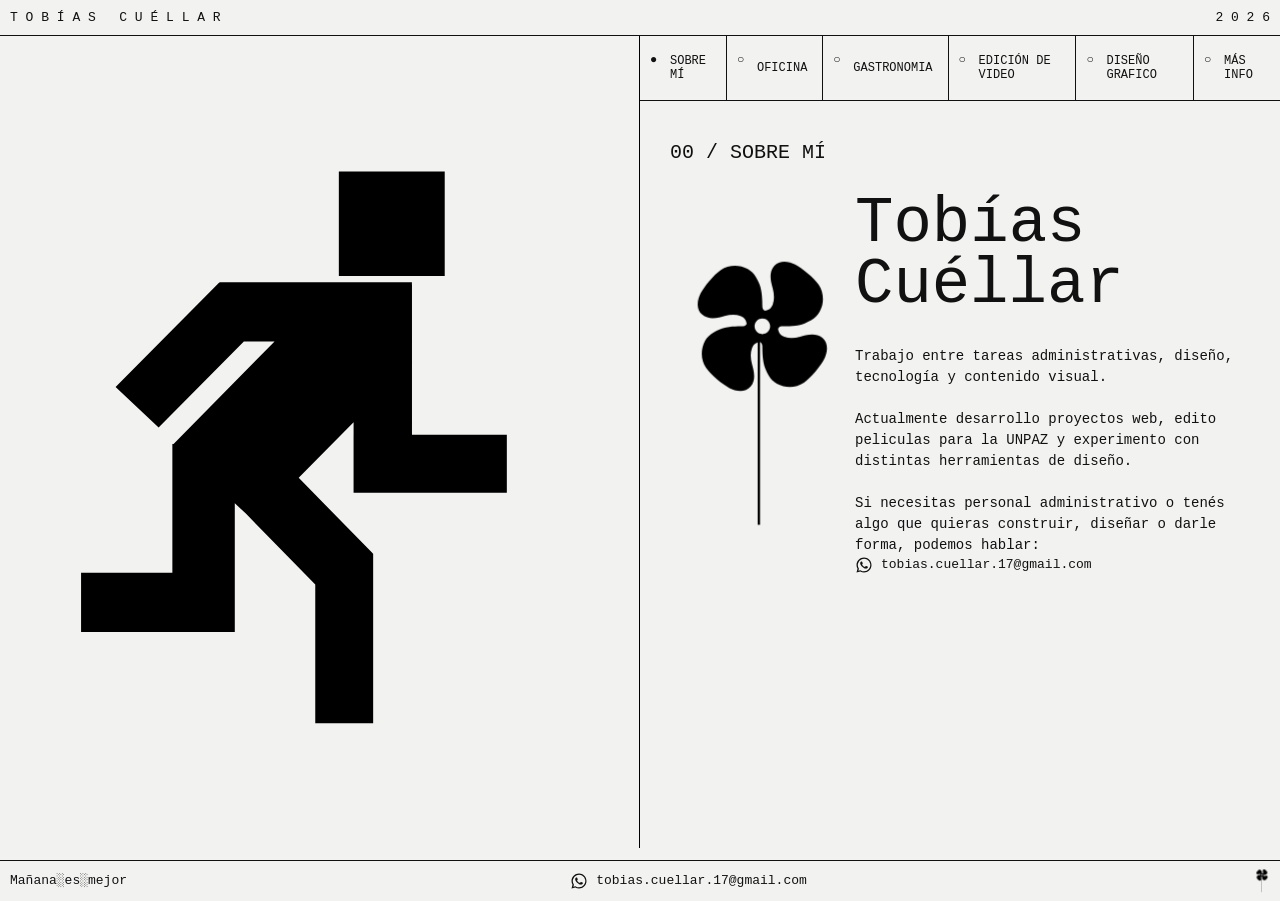
<file: index.html>
<!DOCTYPE html>
<html lang="es">

<head>
    <meta charset="UTF-8">
    <meta name="viewport" content="width=device-width, initial-scale=1.0">

    <title>Tobías — Portfolio</title>

    <link rel="stylesheet" href="style.css">
    <link rel="icon" type="image/png" href="favicon.png">
</head>

<body>

    <header class="header">

        <div class="header-left">
            T O B Í A S &nbsp; C U É L L A R
            </div>

            <div class="header-center">

                <span>"P l e a s e&nbsp;&nbsp;H o l d"</span>

                <span>&nbsp;"Mañana&nbsp;&nbsp;Es&nbsp;&nbsp;Mejor"</span>

            </div>

        <div class="header-right">
            2 0 2 6
        </div>

    </header>


    <main class="page">

        <section class="visual">
            <div class="character-container">
                <svg class="Character" viewBox="0 0 228 285">
                
                    <g id="cuerpo">
                    <path d="display:inline;opacity:1;stroke-width:0.285278" d="m 76.058001,79.867724 v 0.19378 l -0.203605,-0.19171 -39.483377,39.777926 16.346289,15.39234 32.399055,-32.64142 h 11.668021 l -38.848461,38.95525 h 0.01207 v 48.92466 H 23.257091 v 22.52989 h 49.002693 v -0.032 h 9.411828 v -48.8999 l 4.100525,3.83801 26.475903,26.99628 v 52.79678 h 21.99969 v -64.46015 h -0.16434 l 0.0791,-0.0703 -28.20551,-28.76051 20.85609,-21.16409 v 4.77491 h -0.0114 v 22.09012 h 58.24244 V 137.82747 H 148.9967 V 80.933274 h -0.0227 v -1.06557 z"/>
                    </g>
                    <g id="Trago">
                        <path d="m 211.94709,112.96432 -4.62091,0.0341 -8.71626,8.77208 -23.20117,0.032 15.93649,16.08067 v 26.08316 h -6.03891 v 4.6669 h 16.47032 v -4.6669 h -6.14175 v -25.81496 l 16.07602,-16.399 -8.45994,0.0119 z"/>
                    </g>
                    <g id="Cuerpo2">
                        <path d="m 76.010171,79.495564 v 0.19378 l -0.203605,-0.19171 -39.483377,39.777926 16.346289,15.39234 32.399055,-32.64142 h 11.668021 l -38.387836,38.95525 h -0.448552 v 48.92466 H 23.209261 v 22.52989 h 49.002693 v -0.032 h 9.411828 v -48.8999 l 4.100525,3.83801 26.475903,26.99628 v 52.79678 H 134.1999 V 182.6753 h -0.16434 l 0.0791,-0.0703 -28.20551,-28.76051 20.85609,-21.16409 v 4.77491 h -0.0114 v 22.09012 h 58.24244 V 137.45531 H 148.94887 V 80.561114 h -0.0227 v -1.06557 z"/>
                    </g>
                    <g id="Speaker">
                    <path d="m 185.35774,14.925192 -33.86668,22.121654 v 39.813087 l 33.86668,22.297871 z m -64.24726,22.110286 v 39.709734 h 28.15953 V 37.035478 Z">
                    </g>
                    <g id="Camera">
                        <path
                            d="m 180.1762,47.381573 v 1.495986 l -11.25598,5.18788 v -4.105951 c 2.74019,-3.018249 4.42165,-7.08638 4.42165,-11.555505 0,-9.293675 -7.27046,-16.852439 -16.20598,-16.852439 -4.87589,0 -9.25417,2.250435 -12.22783,5.803193 -2.97561,-3.552758 -7.35374,-5.803193 -12.22963,-5.803193 -8.93741,0 -16.20785,7.558764 -16.20785,16.850618 0,4.021193 1.36296,7.714909 3.63245,10.614681 h -3.63245 v 4.755141 h 5.39908 v 22.710162 h 47.05056 V 65.716937 l 11.25584,5.18788 v 1.495985 h 2.86513 V 47.381573 Z m -47.49777,-1.332247 c -4.0561,0 -7.35736,-3.430333 -7.35736,-7.64914 0,-4.218805 3.30126,-7.647164 7.35736,-7.647164 4.05599,0 7.35549,3.430332 7.35549,7.648987 0,4.218805 -3.2995,7.647317 -7.35549,7.647317 z m 24.45746,0 c -4.05613,0 -7.35735,-3.430333 -7.35735,-7.64914 0,-4.218805 3.29947,-7.649139 7.35735,-7.649139 4.056,0 7.35722,3.430334 7.35722,7.649139 0,4.218807 -3.30138,7.64914 -7.35722,7.64914 z"
                        />
                    
                        <rect
                            width="1.011163"
                            height="16.023045"
                            x="168.93257"
                            y="51.775162"
                            fill="#f2f2f0"
                        />
                    </g>
                    <g id="Cabesa">
                        <path style="display:inline;opacity:1;stroke-width:0.285278" d="m 121.15809,37.407783 v 39.709721 h 40.2378 V 37.407783 Z"/>
                    </g>
                    <g id="cabeza">
                        <path d="display:inline;stroke-width:0.285278" d="m 121.44129,37.472929 v 39.70972 h 40.2378 v -39.70972 z">
                    </g>
                    <g id="Boina">
                            <path
                                d="m 84.803928,108.5741 -18.942361,-1.1e-4 4.801857,-7.81071 -17.310506,-0.47814 4.485579,8.28892 -19.418963,3.3e-4 -2.3e-5,13.91528 46.384767,7e-5 z"
                                fill="black"
                                transform="rotate(-43.718109)"
                            />
                    </g>
                    <g id="Pallete">
                    
                            <path
                                d="m 205.15593,152.36953 -15.8206,-3.51937 5.39777,-5.49171 -15.89042,-11.60837 16.26974,-16.55289 31.71101,15.12774 -1.31095,1.33376 c 0,0 -9.97252,10.14608 -14.95877,15.21912 -1.79926,1.83059 -5.39778,5.49172 -5.39778,5.49172 z"
                                fill="black"
                            />
                    
                            <path
                                d="m 195.90974,145.49565 7.95716,1.18937 -1.57363,2.69787 -7.81318,-1.40189 z"
                                fill="#f2f2f0"
                            />
                    
                            <ellipse
                                cx="195.93228"
                                cy="124.45084"
                                rx="5.9891968"
                                ry="2.1778898"
                                fill="#f2f2f0"
                            />
                    
                            <ellipse
                                cx="202.15482"
                                cy="138.37376"
                                rx="6.066978"
                                ry="2.1001079"
                                fill="#f2f2f0"
                            />
                    
                            <ellipse
                                cx="210.39969"
                                cy="130.36224"
                                rx="6.066978"
                                ry="2.4112351"
                                fill="#f2f2f0"
                            />
                    
                            <ellipse
                                cx="194.09506"
                                cy="126.50004"
                                rx="2.2550008"
                                ry="0.88000029"
                                fill="white"
                            />
                    
                            <ellipse
                                cx="207.0822"
                                cy="132.10774"
                                rx="2.750001"
                                ry="1.1000004"
                                fill="white"
                            />
                    
                            <ellipse
                                cx="197.96487"
                                cy="140.16217"
                                rx="2.6950011"
                                ry="1.1000004"
                                fill="white"
                            />
                    
                    </g>
                    <g id="brush">
                    
                            <path
                                d="m -65.598366,107.80498 h 2.489017 v 8.71156 h -2.489017 z"
                                fill="#f2f2f0"
                                transform="rotate(-45)"
                            />
                    
                            <path
                                d="m -67.436615,102.81891 h 3.833127 v 32.78204 h -3.833127 z"
                                transform="rotate(-45)"
                            />
                    
                            <path
                            fill="black"
                            transform="rotate(-45)"
                            d="m -59.401846,94.143806 a 5.7496891,7.1089735 0 0 1 -5.749689,7.108974 5.7496891,7.1089735 0 0 1 -5.749689,-7.108974 5.7496891,7.1089735 0 0 1 5.749689,-7.108973 5.7496891,7.1089735 0 0 1 5.749689,7.108973 z"
                            />
                    
                    
                            <path
                                d="m -61.714475,107.27457 a 3.8937857,2.5737853 0 0 1 -3.893786,2.57378 3.8937857,2.5737853 0 0 1 -3.893786,-2.57378 3.8937857,2.5737853 0 0 1 3.893786,-2.57379 3.8937857,2.5737853 0 0 1 3.893786,2.57379 z"
                            />
                    
                            <path
                                d="m 14.363608,110.85723 c 0,0 -0.621351,-2.64747 0.652379,-4.49443 0.506601,-0.73459 1.537729,-2.19131 1.537729,-2.19131 l 2.136021,-3.91308 c 0,0 0.810912,2.44837 1.204939,3.67626 0.636921,1.98481 1.49964,2.0413 2.57477,2.63448 2.080559,1.14791 3.63625,4.21973 3.63625,4.21973"
                                fill="black"
                            />
                    
                    </g>
                    <g id="corbata"
                    ><path id="rect2" style="fill:#f2f2f0" d="m 121.90868,93.707123 -3.39571,11.390537 -29.656545,22.69368 -0.01549,-0.0139 -0.0083,0.0367 -0.0047,0.005 0.0028,0.003 -1.013228,6.63636 -1.187528,5.3883 5.235342,-1.65984 6.109625,-0.97476 0.06715,0.0641 0.131261,-0.12713 0.05426,-0.0171 -0.0186,-0.0171 24.666603,-27.69539 11.77429,-2.48903 -5.81761,-7.083411 z" />
                    </g>
                    <g id="maletin" 
                    style="fill:#000000" transform="matrix(0.81190311,0,0,0.81190311,36.359561,26.421974)">
                        <path id="rect8" style="fill:#000000;stroke-width:0.264583" d="m 172.42312,168.54067 v 7.55717 h -16.54835 v 44.18026 h 63.15896 V 176.09784 H 204.0026 v -7.55717 z"/><rect style="fill:#f2f2f0;stroke-width:0.0440973" id="rect8-5-5" width="15.789702" height="4.9088945" x="179.93582" y="172.35031"/>
                    </g>
                    <g id="Papel">
                        <path id="rect7" style="stroke-width:0.233105" transform="matrix(0.72238871,-0.6914872,0.7248933,0.68886116,0,0)" d="m -94.41423,101.40535 h 28.419641 v 40.80796 H -94.41423 Z" inkscape:label="papel"/>
                        <path id="rect7-8" style="fill:#f2f2f0;stroke-width:0.210591" transform="matrix(0.72238871,-0.6914872,0.7248933,0.68886116,0,0)" d="M -92.959938,103.35066 H -67.2852 v 36.86653 h -25.674738 z" inkscape:label="papel"/>
                    </g>
                    <g id="masinfo">
                        <path id="text8" style="font-size:50.8px;font-family:Gadugi;-inkscape-font-specification:Gadugi;writing-mode:lr-tb;direction:ltr;fill:#f2f2f0;stroke-width:0.264583" d="M 127.78338 -70.706695 L 136.44889 -62.409592 L 128.15179 -53.744086 L 131.03332 -50.985056 L 139.33042 -59.650563 L 147.99593 -51.35346 L 150.73423 -54.213346 L 142.06872 -62.510449 L 150.38656 -71.197604 L 147.50502 -73.956634 L 139.18719 -65.269478 L 130.52168 -73.566581 L 127.78338 -70.706695 z M 162.3636 -16.563842 C 161.88404 -16.084285 161.64417 -15.497516 161.64417 -14.802984 C 161.64417 -14.108453 161.89264 -13.512999 162.38873 -13.016905 C 162.88483 -12.520811 163.48009 -12.272804 164.17462 -12.272804 C 164.86915 -12.272804 165.45592 -12.521088 165.93548 -13.017182 C 166.43157 -13.513276 166.67958 -14.108533 166.67958 -14.803064 C 166.67958 -15.497595 166.43165 -16.084744 165.93556 -16.564301 C 165.456 -17.060395 164.86907 -17.308211 164.17454 -17.308211 C 163.46347 -17.308211 162.85969 -17.059936 162.3636 -16.563842 z M 158.29561 -2.6484937 L 158.64285 -1.7558238 C 159.30431 -2.0038707 159.86655 -2.1276149 160.32957 -2.1276149 C 160.75952 -2.1276149 161.09874 -2.0203863 161.34679 -1.8054124 C 161.59484 -1.6069749 161.7763 -1.2429955 161.89206 -0.71382889 C 162.04089 0.013775268 162.11554 1.6093749 162.11554 4.0733071 L 162.11567 12.829806 C 162.11567 14.235405 161.99978 15.186261 161.76827 15.682355 C 161.55329 16.178449 161.25583 16.533545 160.87549 16.748519 C 160.49516 16.963493 159.7507 17.071132 158.64276 17.071132 L 158.64278 17.964033 L 169.68106 17.964426 L 169.68103 17.070794 C 168.60616 17.070794 167.86178 16.955331 167.44837 16.72382 C 167.05149 16.49231 166.74562 16.145013 166.53064 15.681992 C 166.33221 15.202435 166.23331 14.251692 166.23331 12.829557 L 166.23301 -5.426854 L 165.14165 -5.4265428 L 158.29561 -2.6484937 z " transform="rotate(46.244189)"/>
                    </g>
                </svg>
            </div>

        </section>

        <section class="content">
            <!-- BOTONES -->
            <nav class="works-nav">

                <button class="activo" data-character="Cabesa,cabeza,Cuerpo2,Cuerpo">
                    SOBRE MÍ
                </button>
            
                <button data-character="corbata,maletin,Papel,Cabesa,cabeza,Cuerpo2,Cuerpo">
                    OFICINA
                </button>
            
                <button class="FuckingMolesto" data-character="Cabesa,cabeza,Cuerpo2,Cuerpo,Trago">
                    GASTRONOMIA
                </button>
            
                <button class="Grande" data-character="Camera,Cuerpo2,Cuerpo">
                    EDICIÓN DE VIDEO
                </button>
            
                <button class="Grande" data-character="Boina,Pallete,brush,Cabesa,cabeza,Cuerpo2,Cuerpo">
                    DISEÑO GRAFICO
                </button>
            
                <button data-character="masinfo,Cabesa,cabeza,Cuerpo2,Cuerpo">
                    MÁS INFO
                </button>
            
            </nav>


            <!-- CONTENIDO -->

            <div class="works-content">

                <!-- SOBRE MÏ-->
                <article class="work activo">

                    <div class="work-number">
                        00 / SOBRE MÍ
                    </div>
                
                    <div class="about-layout">
                
                        <svg class="pinwheel" viewBox="157 5 35 65">
                
                            <g id="pinwheel">
                
                                <path
                                    id="wings"
                                    d="M188.0538,27.5479c-1.5898-1.3402-3.6892-.5929-4.8749-.2964-1.1859.2964-2.3282.4006-3.4257,0-.9996-.3649-1.2767-1.1016-1.353-1.7288.2657-.4835.683-.5226,1.0252-.5226.8304,0,3.1927,0,4.7365-.6464,2.1429-.8971,3.1808-1.7857,3.7947-3.8763.3719-1.5364.1352-3.1523-.7469-4.4683-1.0566-1.5759-3.7246-3.7003-5.1143-4.4116-1.2529-.6412-3.3534-1.0675-4.5474.349-1.3402,1.5897-.5929,3.689-.2964,4.8749.2964,1.1857.4006,2.3282,0,3.4255-.3651.9997-1.1017,1.2767-1.7291,1.353-.4832-.2655-.5223-.683-.5223-1.0252,0-.8304,0-3.1927-.6464-4.7365-.8971-2.1428-1.7857-3.1808-3.8763-3.7945-1.5364-.372-3.1523-.1354-4.4683.7469-1.5759,1.0564-3.7003,3.7244-4.4116,5.1141-.6412,1.2529-1.0675,3.3534.3488,4.5474,1.5898,1.3402,3.6892.593,4.875.2964,1.1857-.2964,2.3282-.4006,3.4255,0,.9996.3649,1.2767,1.1014,1.353,1.7288-.2657.4835-.683.5228-1.0252.5228-.8304,0-3.1927,0-4.7365.6463-2.1428.8971-3.1808,1.7857-3.7945,3.8763-.372,1.5366-.1354,3.1523.7468,4.4683,1.0566,1.5759,3.7246,3.7005,5.1143,4.4116,1.2529.6412,3.3534,1.0675,4.5474-.3488,1.3402-1.5898.5929-3.6892.2964-4.8749-.2964-1.1859-.4006-2.3282,0-3.4257.3649-.9996,1.1014-1.2767,1.7288-1.353.4835.2657.5228.6831.5228,1.0252,0,.8304,0,3.1927.6463,4.7366.8971,2.1428,1.7857,3.1806,3.8763,3.7945,1.5364.372,3.1523.1352,4.4683-.7469,1.5759-1.0564,3.7005-3.7246,4.4116-5.1143.6412-1.2527,1.0675-3.3534-.3488-4.5474ZM176.6846,25.0001c0,.9303-.7542,1.6845-1.6845,1.6845s-1.6847-.7542-1.6847-1.6845.7542-1.6847,1.6847-1.6847,1.6845.7542,1.6845,1.6847Z"
                                    class="wings"
                                />
                
                                <rect
                                    class="stick"
                                    x="174"
                                    y="27"
                                    width="0.5"
                                    height="41"
                                />
                
                            </g>
                
                        </svg>
                
                        <div class="about-text">
                
                            <h1>
                                Tobías Cuéllar
                            </h1>
                
                            <p>
                                Trabajo entre tareas administrativas, diseño, tecnología y contenido visual.<br>
                                <br>
                                Actualmente desarrollo proyectos web, edito peliculas para la UNPAZ y experimento con distintas herramientas de diseño.<br>
                                <br>
                                Si necesitas personal administrativo o tenés algo que quieras construir, diseñar o darle forma, podemos hablar:
                            </p>

                            <div class="contacto">
                                <a class="whatsapp" href="https://wa.link/q6oalr" target="_blank">
                            
                                    <svg viewBox="0 0 24 24" width="20" height="20">
                                        
                                        <path fill="currentColor" d="M12.04 2C6.51 2 2 6.51 2 12.04c0 1.77.46 3.5 1.34 5.04L2 22l5.08-1.33a10 10 0 0 0 4.96 1.33h.01C17.57 22 22 17.49 22 12.04 22 6.51 17.57 2 12.04 2zm0 18.33h-.01a8.3 8.3 0 0 1-4.23-1.16l-.3-.18-3.02.79.81-2.94-.2-.31a8.3 8.3 0 1 1 6.95 3.8zm4.55-6.22c-.25-.13-1.48-.73-1.71-.81-.23-.08-.4-.13-.57.13-.17.25-.65.81-.8.98-.15.17-.3.19-.55.06-.25-.13-1.05-.39-2-1.24-.74-.66-1.24-1.47-1.39-1.72-.15-.25-.02-.39.11-.52.12-.12.25-.3.38-.45.13-.15.17-.25.25-.42.08-.17.04-.32-.02-.45-.06-.13-.57-1.37-.78-1.88-.21-.5-.42-.43-.57-.44h-.49c-.17 0-.44.06-.67.32-.23.25-.88.86-.88 2.1s.9 2.44 1.02 2.61c.13.17 1.77 2.71 4.3 3.8.6.26 1.07.41 1.44.52.61.19 1.17.16 1.61.1.49-.07 1.48-.61 1.69-1.2.21-.59.21-1.1.15-1.2-.06-.11-.23-.17-.48-.3z"></path>
                                    </svg>
                            
                                </a>
                            
                                <a href="https://mail.google.com/mail/?view=cm&amp;fs=1&amp;to=tobias.cuellar.17@gmail.com" target="_blank">
                                    tobias.cuellar.17@gmail.com
                                </a>
                            </div>
                            

                            
                
                </article>


                <!-- OFICINA -->
                <article class="work">

                    <div class="work-number">
                        01 / OFICINA
                    </div>

                    <div class="about-layout">
                
                        <svg class="pinwheel" viewBox="157 5 35 65">
                
                            <g id="pinwheel">
                
                                <path
                                    id="wings"
                                    d="M188.0538,27.5479c-1.5898-1.3402-3.6892-.5929-4.8749-.2964-1.1859.2964-2.3282.4006-3.4257,0-.9996-.3649-1.2767-1.1016-1.353-1.7288.2657-.4835.683-.5226,1.0252-.5226.8304,0,3.1927,0,4.7365-.6464,2.1429-.8971,3.1808-1.7857,3.7947-3.8763.3719-1.5364.1352-3.1523-.7469-4.4683-1.0566-1.5759-3.7246-3.7003-5.1143-4.4116-1.2529-.6412-3.3534-1.0675-4.5474.349-1.3402,1.5897-.5929,3.689-.2964,4.8749.2964,1.1857.4006,2.3282,0,3.4255-.3651.9997-1.1017,1.2767-1.7291,1.353-.4832-.2655-.5223-.683-.5223-1.0252,0-.8304,0-3.1927-.6464-4.7365-.8971-2.1428-1.7857-3.1808-3.8763-3.7945-1.5364-.372-3.1523-.1354-4.4683.7469-1.5759,1.0564-3.7003,3.7244-4.4116,5.1141-.6412,1.2529-1.0675,3.3534.3488,4.5474,1.5898,1.3402,3.6892.593,4.875.2964,1.1857-.2964,2.3282-.4006,3.4255,0,.9996.3649,1.2767,1.1014,1.353,1.7288-.2657.4835-.683.5228-1.0252.5228-.8304,0-3.1927,0-4.7365.6463-2.1428.8971-3.1808,1.7857-3.7945,3.8763-.372,1.5366-.1354,3.1523.7468,4.4683,1.0566,1.5759,3.7246,3.7005,5.1143,4.4116,1.2529.6412,3.3534,1.0675,4.5474-.3488,1.3402-1.5898.5929-3.6892.2964-4.8749-.2964-1.1859-.4006-2.3282,0-3.4257.3649-.9996,1.1014-1.2767,1.7288-1.353.4835.2657.5228.6831.5228,1.0252,0,.8304,0,3.1927.6463,4.7366.8971,2.1428,1.7857,3.1806,3.8763,3.7945,1.5364.372,3.1523.1352,4.4683-.7469,1.5759-1.0564,3.7005-3.7246,4.4116-5.1143.6412-1.2527,1.0675-3.3534-.3488-4.5474ZM176.6846,25.0001c0,.9303-.7542,1.6845-1.6845,1.6845s-1.6847-.7542-1.6847-1.6845.7542-1.6847,1.6847-1.6847,1.6845.7542,1.6845,1.6847Z"
                                    class="wings"
                                />
                
                                <rect
                                    class="stick"
                                    x="174"
                                    y="27"
                                    width="0.5"
                                    height="41"
                                />
                
                            </g>
                
                        </svg>
                
                        <div class="about-text">
                
                            <h2 class="OFICINA">
                                PSA Purificadores de Agua
                            </h2>
        
                            <p>
                                Gestión de horiarios,
                                Control y organización de archivos,
                                Manejo de planillas.
                            </p>
                            <br>
                            <h2 class="OFICINA">
                                Aupesa Peugeot: Concesionario de Automóviles 
                            </h2>
        
                            <p>
                                Venta intangible,
                                Carga de datos,
                                Gestión de horiarios,
                                Control y organización de archivos,
                                Manejo de planillas.
                            </p>
                            <br>
                            <h2 class="OFICINA">
                                DISTRIBUIDORA MERLO
                            </h2>
        
                            <p>
                                Atención al cliente,
                                Control de stock,
                                Gestión de pedidos,
                                Carga de datos.
                            </p>
                        </div>
                
                    </div>
                
                </article>


                <!-- Gastronomia -->
                <article class="work">

                    <div class="work-number">
                        02 / GASTRONOMIA
                    </div>

                                    
                    <div class="about-layout">
                
                        <svg class="pinwheel" viewBox="157 5 35 65">
                
                            <g id="pinwheel">
                
                                <path
                                    id="wings"
                                    d="M188.0538,27.5479c-1.5898-1.3402-3.6892-.5929-4.8749-.2964-1.1859.2964-2.3282.4006-3.4257,0-.9996-.3649-1.2767-1.1016-1.353-1.7288.2657-.4835.683-.5226,1.0252-.5226.8304,0,3.1927,0,4.7365-.6464,2.1429-.8971,3.1808-1.7857,3.7947-3.8763.3719-1.5364.1352-3.1523-.7469-4.4683-1.0566-1.5759-3.7246-3.7003-5.1143-4.4116-1.2529-.6412-3.3534-1.0675-4.5474.349-1.3402,1.5897-.5929,3.689-.2964,4.8749.2964,1.1857.4006,2.3282,0,3.4255-.3651.9997-1.1017,1.2767-1.7291,1.353-.4832-.2655-.5223-.683-.5223-1.0252,0-.8304,0-3.1927-.6464-4.7365-.8971-2.1428-1.7857-3.1808-3.8763-3.7945-1.5364-.372-3.1523-.1354-4.4683.7469-1.5759,1.0564-3.7003,3.7244-4.4116,5.1141-.6412,1.2529-1.0675,3.3534.3488,4.5474,1.5898,1.3402,3.6892.593,4.875.2964,1.1857-.2964,2.3282-.4006,3.4255,0,.9996.3649,1.2767,1.1014,1.353,1.7288-.2657.4835-.683.5228-1.0252.5228-.8304,0-3.1927,0-4.7365.6463-2.1428.8971-3.1808,1.7857-3.7945,3.8763-.372,1.5366-.1354,3.1523.7468,4.4683,1.0566,1.5759,3.7246,3.7005,5.1143,4.4116,1.2529.6412,3.3534,1.0675,4.5474-.3488,1.3402-1.5898.5929-3.6892.2964-4.8749-.2964-1.1859-.4006-2.3282,0-3.4257.3649-.9996,1.1014-1.2767,1.7288-1.353.4835.2657.5228.6831.5228,1.0252,0,.8304,0,3.1927.6463,4.7366.8971,2.1428,1.7857,3.1806,3.8763,3.7945,1.5364.372,3.1523.1352,4.4683-.7469,1.5759-1.0564,3.7005-3.7246,4.4116-5.1143.6412-1.2527,1.0675-3.3534-.3488-4.5474ZM176.6846,25.0001c0,.9303-.7542,1.6845-1.6845,1.6845s-1.6847-.7542-1.6847-1.6845.7542-1.6847,1.6847-1.6847,1.6845.7542,1.6845,1.6847Z"
                                    class="wings"
                                />
                
                                <rect
                                    class="stick"
                                    x="174"
                                    y="27"
                                    width="0.5"
                                    height="41"
                                />
                
                            </g>
                
                        </svg>
                
                        <div class="about-text">
                
                            <h2>
                                Martín Caso — Catering
                            </h2>
                
                            <p>
                            Atención al cliente,
                            Preparación de bebidas.
                            </p>
                <br>
                            <h2>
                                Jockey Club Salta
                            </h2>
                
                            <p>
                                Atención al cliente,
                                Preparación de bebidas,
                                Asistencia en Control de stock.
                            </p>
                
                            <h2>
                                la balcarce — Sanguches
                            </h2>
                
                            <p>
                                Atención al cliente,
                                venta de productos,
                                gestión de pedidos,
                                seguimiento y control de envíos.
                            </p>
                
                        </div>
                
                    </div>
                

                    <h2>
                        DEVLIN — Barra Movil
                    </h2>

                    <p>
                        Atención al cliente,
                        Preparación de bebidas,
                        Manejo de barra,
                        Control de stock,
                        Carga y descarga,
                        Apoyo en Organización del espacio de trabajo.
                    </p>

                </article>


                <!-- VIDEO -->
                <article class="work">

                    <div class="work-number">
                        03 / EDICIÓN DE VIDEO
                    </div>

                                    
                    <div class="about-layout">
                
                        <svg class="pinwheel" viewBox="157 5 35 65">
                
                            <g id="pinwheel">
                
                                <path
                                    id="wings"
                                    d="M188.0538,27.5479c-1.5898-1.3402-3.6892-.5929-4.8749-.2964-1.1859.2964-2.3282.4006-3.4257,0-.9996-.3649-1.2767-1.1016-1.353-1.7288.2657-.4835.683-.5226,1.0252-.5226.8304,0,3.1927,0,4.7365-.6464,2.1429-.8971,3.1808-1.7857,3.7947-3.8763.3719-1.5364.1352-3.1523-.7469-4.4683-1.0566-1.5759-3.7246-3.7003-5.1143-4.4116-1.2529-.6412-3.3534-1.0675-4.5474.349-1.3402,1.5897-.5929,3.689-.2964,4.8749.2964,1.1857.4006,2.3282,0,3.4255-.3651.9997-1.1017,1.2767-1.7291,1.353-.4832-.2655-.5223-.683-.5223-1.0252,0-.8304,0-3.1927-.6464-4.7365-.8971-2.1428-1.7857-3.1808-3.8763-3.7945-1.5364-.372-3.1523-.1354-4.4683.7469-1.5759,1.0564-3.7003,3.7244-4.4116,5.1141-.6412,1.2529-1.0675,3.3534.3488,4.5474,1.5898,1.3402,3.6892.593,4.875.2964,1.1857-.2964,2.3282-.4006,3.4255,0,.9996.3649,1.2767,1.1014,1.353,1.7288-.2657.4835-.683.5228-1.0252.5228-.8304,0-3.1927,0-4.7365.6463-2.1428.8971-3.1808,1.7857-3.7945,3.8763-.372,1.5366-.1354,3.1523.7468,4.4683,1.0566,1.5759,3.7246,3.7005,5.1143,4.4116,1.2529.6412,3.3534,1.0675,4.5474-.3488,1.3402-1.5898.5929-3.6892.2964-4.8749-.2964-1.1859-.4006-2.3282,0-3.4257.3649-.9996,1.1014-1.2767,1.7288-1.353.4835.2657.5228.6831.5228,1.0252,0,.8304,0,3.1927.6463,4.7366.8971,2.1428,1.7857,3.1806,3.8763,3.7945,1.5364.372,3.1523.1352,4.4683-.7469,1.5759-1.0564,3.7005-3.7246,4.4116-5.1143.6412-1.2527,1.0675-3.3534-.3488-4.5474ZM176.6846,25.0001c0,.9303-.7542,1.6845-1.6845,1.6845s-1.6847-.7542-1.6847-1.6845.7542-1.6847,1.6847-1.6847,1.6845.7542,1.6845,1.6847Z"
                                    class="wings"
                                />
                
                                <rect
                                    class="stick"
                                    x="174"
                                    y="27"
                                    width="0.5"
                                    height="41"
                                />
                
                            </g>
                
                        </svg>
                
                        <div class="about-text">
                
                            <h2>
                                Ex Editor de Woshingo (2021-2022)
                            </h2>
                
                            <p>
                                Editor de video.
                                Edición y montaje,
                                Corrección de color,
                                Efectos visuales (VFX).
                            </p>
                
                            <h2>
                                Ex Editor de LATE (2020-2021)
                            </h2>
                
                            <p>
                                Editor de video.
                                Edición y montaje,
                                Corrección de color,
                                Efectos visuales (VFX).
                            </p>


                            <h2>
                                SparRetro
                            </h2>
                
                            <p>
                                Editor de video,
                                Miniaturas,
                                Efectos visuales (VFX).
                            </p>

                            <h2>
                                Latesitoo RR
                            </h2>
                
                            <p>
                                Editor de Clips,
                                Edición y montaje,
                                Efectos visuales (VFX).
                            </p>
                            <br>
                            
                        </div>
                
                    </div>
                

                    <h2>
                        UNPAZ
                    </h2>

                    <p>
                        Editor de video en proyectos realizados por estudiantes.
                        Edición y montaje,
                        Corrección de color,
                        Efectos visuales (VFX),
                        CGI básico,
                        Corrección de sonido,
                        Adaptación de contenidos,
                        Colaboración en guiones.
                    </p>
                    <h3>Proyecto destacado : La calibración</h3>
                    <br>

                    <h2>
                        <a href="https://drive.google.com/drive/folders/1Cd-C07phoLQVwTrYn3T0qHz9lwZksT5l?usp=drive_link" target="_blank" rel="CARPETA PORFOLIO">
                            Contrataciones espontáneas
                        </a>
                    </h2>

                    <p>
                        Proyectos audiovisuales y digitales realizados por encargo.
                        Trabajos variados según las necesidades de cada cliente.
                        Edición,
                        Diseño,
                        Video,
                        VFX,
                        CGI,
                        Contenido digital.
                    </p>

                </article>


                <!-- DESIGN -->
                <article class="work">

                    <div class="work-number">
                        04 / DISEÑO GRÁFICO
                    </div>

                                    
                    <div class="about-layout">
                
                        <svg class="pinwheel" viewBox="157 5 35 65">
                
                            <g id="pinwheel">
                
                                <path
                                    id="wings"
                                    d="M188.0538,27.5479c-1.5898-1.3402-3.6892-.5929-4.8749-.2964-1.1859.2964-2.3282.4006-3.4257,0-.9996-.3649-1.2767-1.1016-1.353-1.7288.2657-.4835.683-.5226,1.0252-.5226.8304,0,3.1927,0,4.7365-.6464,2.1429-.8971,3.1808-1.7857,3.7947-3.8763.3719-1.5364.1352-3.1523-.7469-4.4683-1.0566-1.5759-3.7246-3.7003-5.1143-4.4116-1.2529-.6412-3.3534-1.0675-4.5474.349-1.3402,1.5897-.5929,3.689-.2964,4.8749.2964,1.1857.4006,2.3282,0,3.4255-.3651.9997-1.1017,1.2767-1.7291,1.353-.4832-.2655-.5223-.683-.5223-1.0252,0-.8304,0-3.1927-.6464-4.7365-.8971-2.1428-1.7857-3.1808-3.8763-3.7945-1.5364-.372-3.1523-.1354-4.4683.7469-1.5759,1.0564-3.7003,3.7244-4.4116,5.1141-.6412,1.2529-1.0675,3.3534.3488,4.5474,1.5898,1.3402,3.6892.593,4.875.2964,1.1857-.2964,2.3282-.4006,3.4255,0,.9996.3649,1.2767,1.1014,1.353,1.7288-.2657.4835-.683.5228-1.0252.5228-.8304,0-3.1927,0-4.7365.6463-2.1428.8971-3.1808,1.7857-3.7945,3.8763-.372,1.5366-.1354,3.1523.7468,4.4683,1.0566,1.5759,3.7246,3.7005,5.1143,4.4116,1.2529.6412,3.3534,1.0675,4.5474-.3488,1.3402-1.5898.5929-3.6892.2964-4.8749-.2964-1.1859-.4006-2.3282,0-3.4257.3649-.9996,1.1014-1.2767,1.7288-1.353.4835.2657.5228.6831.5228,1.0252,0,.8304,0,3.1927.6463,4.7366.8971,2.1428,1.7857,3.1806,3.8763,3.7945,1.5364.372,3.1523.1352,4.4683-.7469,1.5759-1.0564,3.7005-3.7246,4.4116-5.1143.6412-1.2527,1.0675-3.3534-.3488-4.5474ZM176.6846,25.0001c0,.9303-.7542,1.6845-1.6845,1.6845s-1.6847-.7542-1.6847-1.6845.7542-1.6847,1.6847-1.6847,1.6845.7542,1.6845,1.6847Z"
                                    class="wings"
                                />
                
                                <rect
                                    class="stick"
                                    x="174"
                                    y="27"
                                    width="0.5"
                                    height="41"
                                />
                
                            </g>
                
                        </svg>
                
                        <div class="about-text">
                
                            <h2>
                                Este portfolio
                            </h2>
                
                            <p>
                                Esta página fue diseñada y desarrollada completamente por mí.
                        <br>
                        Diseño visual, estructura, ilustraciones,SVG, animaciones y los recursos
                        utilizados fueron creados y adaptados por mí para este proyecto.
                        <br><br>
                        Diseño gráfico · Diseño web · Ilustración · SVG · Animación
                        <br><br>
                            </p>
                
                            <h2>
                                <a href="https://drive.google.com/drive/folders/1Cd-C07phoLQVwTrYn3T0qHz9lwZksT5l?usp=drive_link" target="_blank" rel="CARPETA PORFOLIO">
                                    Contrataciones espontáneas
                                </a>
                            </h2>
                
                            <p>
                                Proyectos audiovisuales y digitales realizados por encargo. Trabajos variados según las necesidades de cada cliente. Edición, Diseño, Video, VFX, CGI, Contenido digital.
                            </p>
                            <br>
                        </div>
                
                    </div>
                
                    <br>
<!-- bloque de respado
                    <h2>
                    texto bloque de respado 
                    </h2>

                    <p>
                    texto
                    </p>
-->
                </article>


                <!-- Más info -->
                <article class="work">

                    <div class="work-number">
                        05 / MÁS INFORMACÍON
                    </div>

                                    
                    <div class="about-layout">
                
                        <svg class="pinwheel" viewBox="157 5 35 65">
                
                            <g id="pinwheel">
                
                                <path
                                    id="wings"
                                    d="M188.0538,27.5479c-1.5898-1.3402-3.6892-.5929-4.8749-.2964-1.1859.2964-2.3282.4006-3.4257,0-.9996-.3649-1.2767-1.1016-1.353-1.7288.2657-.4835.683-.5226,1.0252-.5226.8304,0,3.1927,0,4.7365-.6464,2.1429-.8971,3.1808-1.7857,3.7947-3.8763.3719-1.5364.1352-3.1523-.7469-4.4683-1.0566-1.5759-3.7246-3.7003-5.1143-4.4116-1.2529-.6412-3.3534-1.0675-4.5474.349-1.3402,1.5897-.5929,3.689-.2964,4.8749.2964,1.1857.4006,2.3282,0,3.4255-.3651.9997-1.1017,1.2767-1.7291,1.353-.4832-.2655-.5223-.683-.5223-1.0252,0-.8304,0-3.1927-.6464-4.7365-.8971-2.1428-1.7857-3.1808-3.8763-3.7945-1.5364-.372-3.1523-.1354-4.4683.7469-1.5759,1.0564-3.7003,3.7244-4.4116,5.1141-.6412,1.2529-1.0675,3.3534.3488,4.5474,1.5898,1.3402,3.6892.593,4.875.2964,1.1857-.2964,2.3282-.4006,3.4255,0,.9996.3649,1.2767,1.1014,1.353,1.7288-.2657.4835-.683.5228-1.0252.5228-.8304,0-3.1927,0-4.7365.6463-2.1428.8971-3.1808,1.7857-3.7945,3.8763-.372,1.5366-.1354,3.1523.7468,4.4683,1.0566,1.5759,3.7246,3.7005,5.1143,4.4116,1.2529.6412,3.3534,1.0675,4.5474-.3488,1.3402-1.5898.5929-3.6892.2964-4.8749-.2964-1.1859-.4006-2.3282,0-3.4257.3649-.9996,1.1014-1.2767,1.7288-1.353.4835.2657.5228.6831.5228,1.0252,0,.8304,0,3.1927.6463,4.7366.8971,2.1428,1.7857,3.1806,3.8763,3.7945,1.5364.372,3.1523.1352,4.4683-.7469,1.5759-1.0564,3.7005-3.7246,4.4116-5.1143.6412-1.2527,1.0675-3.3534-.3488-4.5474ZM176.6846,25.0001c0,.9303-.7542,1.6845-1.6845,1.6845s-1.6847-.7542-1.6847-1.6845.7542-1.6847,1.6847-1.6847,1.6845.7542,1.6845,1.6847Z"
                                    class="wings"
                                />
                
                                <rect
                                    class="stick"
                                    x="174"
                                    y="27"
                                    width="0.5"
                                    height="41"
                                />
                
                            </g>
                
                        </svg>
                
                        <div class="about-text">
                
                            <h2>
                                Estudios: 
                            </h2>
                            <br>

                            <h3>
                                &nbsp;&nbsp;Colegio Secundario Dr Ernesto Miguel Araoz: 
                            </h3>

                            <p>
                                &nbsp;&nbsp;&nbsp;&nbsp;bachillerato en biologia
                            </p>
                <br>
                            
                            <h3>
                                &nbsp;&nbsp;Universidad Católica de Salta: 
                            </h3>

                            <p>
                                &nbsp;&nbsp;&nbsp;&nbsp;Diplomatura en gestión integral mineral
                            </p>
                
                            <br>
                            
                            <h3>
                                &nbsp;&nbsp;Fundación Piksal: 
                            </h3>

                            <p>
                                &nbsp;&nbsp;&nbsp;&nbsp;Operación segura de Retroexcavadora 
                                <br>
                                &nbsp;&nbsp;&nbsp;&nbsp;Operación segura de Pala cargadora Frontal
                            </p>
                
                            <br>
                            <h3>
                                &nbsp;&nbsp;CS50: Introduction to Computer Science: 
                            </h3>

                            <p>
                                &nbsp;&nbsp;&nbsp;&nbsp;An introduction to the intellectual enterprises <br>&nbsp;&nbsp;&nbsp;of computer science and the art of programming.
                            </p>
                            <br>
                
                        </div>
                
                    </div>
                

                    <h2>
                        Manejo de programas: 
                    </h2>

                    <p>
                        &nbsp;&nbsp;
                        Microsoft Office,
                        Google Workspace,
                        DaVinci Resolve,
                        base de datos,
                        PhotoShop,
                        InkScape,
                        FL Studio,
                        entre otros...
                    </p>

                    <br><br>

                    <h2>
                        "Soft Skills": 
                    </h2>

                    <p>
                        &nbsp;&nbsp;
                        Ingles basico,
                        Trabajo en equipo,
                        Comunicación,
                        Organización,
                        Resolución de problemas,
                        Aprendizaje autónomo,
                        Adaptabilidad,
                    </p>
                    

                </article>


                
            </div>

        </section>

    </main>


    <footer>
        <div>
            Mañana░es░mejor
        </div>
        <div class="contacto">
            <a class="whatsapp" href="https://wa.link/q6oalr" target="_blank">
        
                <svg viewBox="0 0 24 24" width="20" height="20">
                    
                    <path fill="currentColor" d="M12.04 2C6.51 2 2 6.51 2 12.04c0 1.77.46 3.5 1.34 5.04L2 22l5.08-1.33a10 10 0 0 0 4.96 1.33h.01C17.57 22 22 17.49 22 12.04 22 6.51 17.57 2 12.04 2zm0 18.33h-.01a8.3 8.3 0 0 1-4.23-1.16l-.3-.18-3.02.79.81-2.94-.2-.31a8.3 8.3 0 1 1 6.95 3.8zm4.55-6.22c-.25-.13-1.48-.73-1.71-.81-.23-.08-.4-.13-.57.13-.17.25-.65.81-.8.98-.15.17-.3.19-.55.06-.25-.13-1.05-.39-2-1.24-.74-.66-1.24-1.47-1.39-1.72-.15-.25-.02-.39.11-.52.12-.12.25-.3.38-.45.13-.15.17-.25.25-.42.08-.17.04-.32-.02-.45-.06-.13-.57-1.37-.78-1.88-.21-.5-.42-.43-.57-.44h-.49c-.17 0-.44.06-.67.32-.23.25-.88.86-.88 2.1s.9 2.44 1.02 2.61c.13.17 1.77 2.71 4.3 3.8.6.26 1.07.41 1.44.52.61.19 1.17.16 1.61.1.49-.07 1.48-.61 1.69-1.2.21-.59.21-1.1.15-1.2-.06-.11-.23-.17-.48-.3z"></path>
                </svg>
        
            </a>
        
            <a href="https://mail.google.com/mail/?view=cm&amp;fs=1&amp;to=tobias.cuellar.17@gmail.com" target="_blank">
                tobias.cuellar.17@gmail.com
            </a>
        
        </div>
        <div class="pinwheel-container">
            <svg class="pinwheel" viewBox="120 -10 100 100">

                <g id="pinwheel">
                
                    <path
                        id="wings"
                        d="M188.0538,27.5479c-1.5898-1.3402-3.6892-.5929-4.8749-.2964-1.1859.2964-2.3282.4006-3.4257,0-.9996-.3649-1.2767-1.1016-1.353-1.7288.2657-.4835.683-.5226,1.0252-.5226.8304,0,3.1927,0,4.7365-.6464,2.1429-.8971,3.1808-1.7857,3.7947-3.8763.3719-1.5364.1352-3.1523-.7469-4.4683-1.0566-1.5759-3.7246-3.7003-5.1143-4.4116-1.2529-.6412-3.3534-1.0675-4.5474.349-1.3402,1.5897-.5929,3.689-.2964,4.8749.2964,1.1857.4006,2.3282,0,3.4255-.3651.9997-1.1017,1.2767-1.7291,1.353-.4832-.2655-.5223-.683-.5223-1.0252,0-.8304,0-3.1927-.6464-4.7365-.8971-2.1428-1.7857-3.1808-3.8763-3.7945-1.5364-.372-3.1523-.1354-4.4683.7469-1.5759,1.0564-3.7003,3.7244-4.4116,5.1141-.6412,1.2529-1.0675,3.3534.3488,4.5474,1.5898,1.3402,3.6892.593,4.875.2964,1.1857-.2964,2.3282-.4006,3.4255,0,.9996.3649,1.2767,1.1014,1.353,1.7288-.2657.4835-.683.5228-1.0252.5228-.8304,0-3.1927,0-4.7365.6463-2.1428.8971-3.1808,1.7857-3.7945,3.8763-.372,1.5366-.1354,3.1523.7468,4.4683,1.0566,1.5759,3.7246,3.7005,5.1143,4.4116,1.2529.6412,3.3534,1.0675,4.5474-.3488,1.3402-1.5898.5929-3.6892.2964-4.8749-.2964-1.1859-.4006-2.3282,0-3.4257.3649-.9996,1.1014-1.2767,1.7288-1.353.4835.2657.5228.6831.5228,1.0252,0,.8304,0,3.1927.6463,4.7366.8971,2.1428,1.7857,3.1806,3.8763,3.7945,1.5364.372,3.1523.1352,4.4683-.7469,1.5759-1.0564,3.7005-3.7246,4.4116-5.1143.6412-1.2527,1.0675-3.3534-.3488-4.5474ZM176.6846,25.0001c0,.9303-.7542,1.6845-1.6845,1.6845s-1.6847-.7542-1.6847-1.6845.7542-1.6847,1.6847-1.6847,1.6845.7542,1.6845,1.6847Z"
                        class="wings"
                        />
        
                    <rect
                        class="stick"
                        x="174"
                        y="27"
                        width="0.5"
                        height="41"
                        />
        
                </g>
            </svg>
            
        </div>
    </footer>


    <script>

        function mostrarSolo(...ids) {
    
            document.querySelectorAll(".Character g").forEach(elemento => {
                elemento.classList.add("oculto");
            });
    
            ids.forEach(id => {
                const elemento = document.getElementById(id);
    
                if (elemento) {
                    elemento.classList.remove("oculto");
                }
            });
        }
    
    
        // BOTONES DEL PORTFOLIO
    
        const botones = document.querySelectorAll(".works-nav button");
        const trabajos = document.querySelectorAll(".work");
    
        botones.forEach((boton, indice) => {
    
            boton.addEventListener("click", () => {
    
                // Quitar activo de todos
                botones.forEach(b => {
                    b.classList.remove("activo");
                });
    
                trabajos.forEach(trabajo => {
                    trabajo.classList.remove("activo");
                });
    
    
                // Activar botón
                boton.classList.add("activo");
    
                // Activar contenido
                if (trabajos[indice]) {
                    trabajos[indice].classList.add("activo");
                }
    
    
                // Cambiar personaje
                const partes = boton.dataset.character;
    
                if (partes) {
                    mostrarSolo(...partes.split(","));
                }
    
            });
    
        });
    
    
        // ESTADO INICIAL
    
        const primerBoton = document.querySelector(".works-nav button");
    
        if (primerBoton) {
            const partes = primerBoton.dataset.character;
    
            if (partes) {
                mostrarSolo(...partes.split(","));
            }
        }
    
    </script>

</body>

</html>
</file>
<file: style.css>
* {
    margin: 0;
    padding: 0;
    box-sizing: border-box;
}

body {
    background: #f2f2f0;
    color: #111;
    font-family: monospace;

    height: 100vh;
    margin: 0;

    display: grid;
    grid-template-rows: auto minmax(0, 1fr) auto;
}

.about-layout {
    display: grid;
    grid-template-columns: 180px 1fr;
    align-items: center;

    width: 100%;
    min-height: 300px;
}

.about-layout .pinwheel {
    width: 180px;
    height: 300px;
    margin-left: 0;
}
.about-text {
    padding-left: 5px;
}
.about-text h1 {
    margin-bottom: 30px;
}

.about-text a {
    color: #111;
    text-decoration: none;
    border: none;
    transition: color 0.2s ease;
}

.about-text a:hover {
    color: #F15A22;
}
/* CONTENEDOR PRINCIPAL */

.page {
    min-height: 0;
    min-width: 0;

    display: grid;
    grid-template-columns: 1fr 1fr;
}


/* COLUMNA DEL SVG */

.visual {
    display: flex;
    justify-content: center;
    align-items: center;

    position: relative;
}
.visual::after {
    content: "";
    position: absolute;
    right: 0;
    top: 0;
    bottom: 12px;
    width: 1px;
    background: #000;
}


/* PINWHEEL */

.pinwheel-container {
    position: relative;

    display: flex;
    justify-content: center;
    align-items: center;
}

.pinwheel {
    width: 70%;
    max-width: 500px;
    height: auto;
}

.wings {
    fill: black;

    transform-box: fill-box;
    transform-origin: center;

    animation: slow-down 3s ease-out forwards;
}


/* PERSONAJE */

.character-container {
    display: flex;
    justify-content: center;
    align-items: center;
}

.Character {
    width: 600px;
    height: auto;
}


/* OCULTAR PARTES DEL PERSONAJE */

.oculto {
    display: none;
}


/* ANIMACIÓN DEL PINWHEEL */

.pinwheel:hover .wings {
    animation: spin 1s linear infinite;
}

@keyframes spin {
    from {
        transform: rotate(0deg);
    }

    to {
        transform: rotate(360deg);
    }
}

@keyframes slow-down {
    from {
        transform: rotate(0deg);
    }

    to {
        transform: rotate(360deg);
    }
}


/* COLUMNA DERECHA */

.content {
    padding: 0px;
}


/* HEADER */

.header {
    display: flex;
    justify-content: space-between;
    align-items: center;

    padding-bottom: 0px;
    border-bottom: 1px solid #111;
}
.header-left{
    padding: 10px 10px;
}

.header-center {
    padding: 10x 10px;

    position: relative;
    height: 35px;

    min-width: 200px;
}

.header-center span {
    position: absolute;
    left: 10px;
    top: 10px;
    white-space: nowrap;

    opacity: 0;

    animation: cambiarTexto 6s infinite;
}

.header-center span:first-child {
    animation-delay: 0s;
}

.header-center span:last-child {
    animation-delay: 3s;
}

@keyframes cambiarTexto {

    0% {
        opacity: 0;
    }

    10% {
        opacity: 1;
    }

    40% {
        opacity: 1;
    }

    50% {
        opacity: 0;
    }

    100% {
        opacity: 0;
    }
}

.header-right{
    padding: 10px 10px;
}
.name {
    font-size: 30px;
    font-weight: bold;
}

.year {
    font-size: 30px;
}


/* BOTONES */

.works-nav {
    display: flex;
    border-bottom: 1px solid #111;
}

.works-nav button {
    position: relative;

    background: transparent;
    border: none;
    border-right: 1px solid #111;

    padding: 18px 15px 18px 30px;

    font-family: monospace;
    font-size: 12px;
    text-align: left;

    color: #111;
    cursor: pointer;

    transition:
        background 0.2s ease,
        color 0.2s ease;
}

.works-nav button:last-child {
    border-right: none;
}


/* CÍRCULO VACÍO */

.works-nav button::before {
    content: "○";

    position: absolute;
    left: 10px;
    top: 17px;

    font-size: 12px;

    transition: transform 0.2s ease;
}


/* SELECCIONADO */

.works-nav button.activo::before {
    content: "●";
}


/* HOVER */

.works-nav button:hover {
    background: #111;
    color: #f2f2f0;
}

.works-nav button:hover::before {
    content: "●";
    transform: scale(1.1);
}


/* CONTENIDO */

.works-content {
    padding-top: 10px;
}

.work {
    display: none;
}

.work.activo {
    display: block;
    padding: 30px;
}


/* TEXTO */


.work-number {
    font-size: 20px;
    margin-bottom: 30px;
}

.work h1 {
    font-size: clamp(32px, 5vw, 70px);
    font-weight: normal;
    line-height: 0.95;
    margin-bottom: 30px;
}
.work h2 a {
    color: #111;
    
}

.work h2 a:hover {
    color: #F15A22;
}
.work p {
    max-width: 450px;
    font-size: 14px;
    line-height: 1.5;
}


/*FOOTER*/
footer {
    display: flex;
    justify-content: space-between;
    align-items: center;

    width: 100%;
    height: 40px;

    padding: 0;
    margin: 0;

    border-top: 1px solid #111;
}

footer > div {
    margin: 10;
    padding: 10px 10px;
}

footer .pinwheel-container {
    margin: 0;
    padding: 0;
    height: 40px;
}

footer .pinwheel {
    width: 40px;
    height: 40px;
    display: block;
}
footer a {
    color: #111;
    text-decoration: none;
    transition: color 0.2s ease;
}

footer a:hover {
    color: #F15A22FF;
}

.contacto {
    display: flex;
    align-items: center;
    gap: 8px;
}

.whatsapp {
    width: 18px;
    height: 18px;
    color: #111;
    display: flex;
    transition: color 0.2s ease;
}

.whatsapp svg {
    width: 100%;
    height: 100%;
}

.whatsapp:hover {
    color: #F15A22FF;
}

.email {
    color: inherit;
    text-decoration: none;
}

.email:hover {
    color: #F15A22FF;
}

/* VERSION DE TELEFONOS */


@media (max-width: 700px) {

    /*PÁGINA*/

    body {
        zoom: 0.75;
        
        min-height: 100vh;
        height: auto;

        display: flex;
        flex-direction: column;
    }

    .page {
        display: flex;
        flex-direction: column;

        width: 100%;
        min-height: 0;
        flex: 1;
    }


    /* =========================
    HEADER
       ========================= */

    .header {
        height: 45px;

        flex-shrink: 0;

        display: flex;
        align-items: center;

        border-bottom: 1px solid #111;
    }

    .header-left {
        padding: 10px;
    }

    .header-right {
        padding: 10px;
    }

    .name,
    .year {
        font-size: 16px;
    }

    .header-center {
        flex: 1;
        min-width: 0;
        height: 35px;

        padding: 0;

        overflow: hidden;
    }

    .header-center span {
        top: 10px;
        left: 50%;

        transform: translateX(-50%);

        font-size: 10px;
        white-space: nowrap;
    }


    /* =========================
    BLOQUE VISUAL
       ========================= */

    .visual {
        width: 100%;
        height: 320px;
        min-height: 320px;

        display: flex;
        justify-content: center;
        align-items: center;

        position: relative;

        border-bottom: 1px solid #111;
    }

    .visual::after {
        display: none;
    }

    .pinwheel-container {
        width: 100%;
        height: 100%;

        display: flex;
        justify-content: center;
        align-items: center;
    }

    .pinwheel {
        width: 230px;
        height: 230px;

        max-width: none;
    }


    /* =========================
    PERSONAJE
       ========================= */

    .character-container {
        width: 100%;
        height: 260px;
    
        display: flex;
        justify-content: center;
        align-items: center;

        overflow: visible;
        transform: translateY(10px);
    
    }
    
    .Character {
        width: 78%;
        max-width: 300px;
        height: auto;
    }

    /* =========================
    CONTENIDO
       ========================= */

    .content {
        width: 100%;
        padding: 0;
    }


    /* =========================
    NAVEGACIÓN
       ========================= */

    .works-nav {
        width: 100%;
    
        display: flex;
        flex-wrap: nowrap;
    
        border-bottom: 1px solid #111;
    }
    
    .works-nav button {
        flex: 1;
        min-width: 0;
    
        padding: 14px 4px 14px 18px;
    
        font-family: monospace;
        font-size: 9px;
        line-height: 1;
    
        white-space: nowrap;
    
        border-right: 1px solid #111;
    }

    .works-nav button.Grande {
        font-size: 9px;
        white-space: wrap;
    }
    .works-nav button.FuckingMolesto {
        font-size: 8px;
        white-space: wrap;
    }

    .works-nav button::before {
        left: 6px;
        top: 13px;
    
        font-size: 9px;
    }

    /* =========================
    WORK
       ========================= */

    .works-content {
        padding: 0;
    }

    .work {
        display: none;
    }

    .work.activo {
        display: block;

        padding: 30px 20px 40px;
    }

    .work-number {
        font-size: 15px;

        margin-bottom: 25px;
    }

    .work h1 {
        font-size: clamp(42px, 13vw, 65px);

        font-weight: normal;

        line-height: 0.9;

        margin-bottom: 30px;
    }

    .work p {
        width: 100%;
        max-width: 400px;

        font-size: 13px;

        line-height: 1.5;
    }


    /* =========================
    FOOTER
       ========================= */

    footer {
        width: 100%;
        height: 40px;

        flex-shrink: 0;

        border-top: 1px solid #111;
    }

    footer > div {
        margin: 0;
        padding: 10px;
    }

    footer .pinwheel-container {
        width: auto;
        height: 40px;
    }

    footer .pinwheel {
        width: 30px;
        height: 30px;
    }

    .contacto {
        gap: 6px;

        font-size: 10px;
    }

    .whatsapp {
        width: 16px;
        height: 16px;
    }
}
</file>
